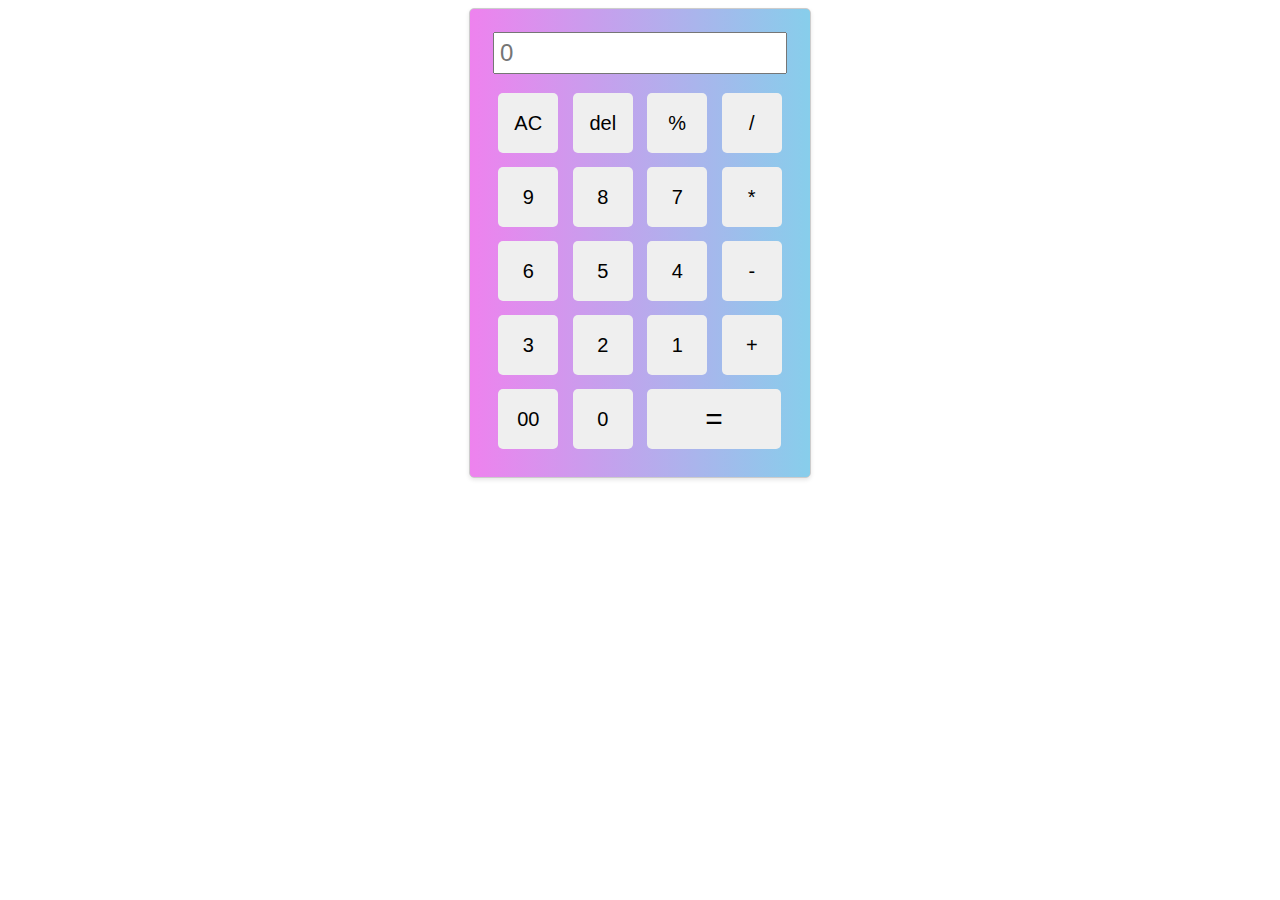
<file: calculator/index.html>
<!DOCTYPE html>
<html lang="en">
<head>
    <meta charset="UTF-8">
    <meta http-equiv="X-UA-Compatible" content="IE=edge">
    <meta name="viewport" content="width=device-width, initial-scale=1.0">
    <link rel="stylesheet" href="index.css">
    
    <title>CALCULATOR</title>
</head>
<body>
    <div class="calculator">
        <table class="table">
            <tr> 
                <td colspan="5"><input type="text" class="input" id="display" placeholder="0"></td>
            </tr>
            <tr>
                <td><button onclick="AC()">AC</button></td>
                <td><button onclick="del()">del</button></td>
                <td><button onclick="operator('%')">%</button></td>
                <td><button onclick="operator('/')">/</button></td>
            </tr>
            <tr>
                <td><button onclick="inputValue('9')">9</button></td>
                <td><button onclick="inputValue('8')">8</button></td>
                <td><button onclick="inputValue('7')">7</button></td>
                <td><button onclick="operator('*')">*</button></td>
            </tr>
            <tr>
                <td><button onclick="inputValue('6')">6</button></td>
                <td><button onclick="inputValue('5')">5</button></td>
                <td><button onclick="inputValue('4')">4</button></td>
                <td><button onclick="operator('-')">-</button></td>
            </tr>
            <tr>
                <td><button onclick="inputValue('3')">3</button></td>
                <td><button onclick="inputValue('2')">2</button></td>
                <td><button onclick="inputValue('1')">1</button></td>
                <td><button onclick="operator('+')">+</button></td>
            </tr>
            <tr>
                <td><button onclick="inputValue('00')">00</button></td>
                <td><button onclick="inputValue('0')">0</button></td>
                <td><button class="equal" onclick="equal()">=</button></td>
            </tr>
        </table>
    </div>
    <script src="index.js"></script>

</body>
</html>
</file>
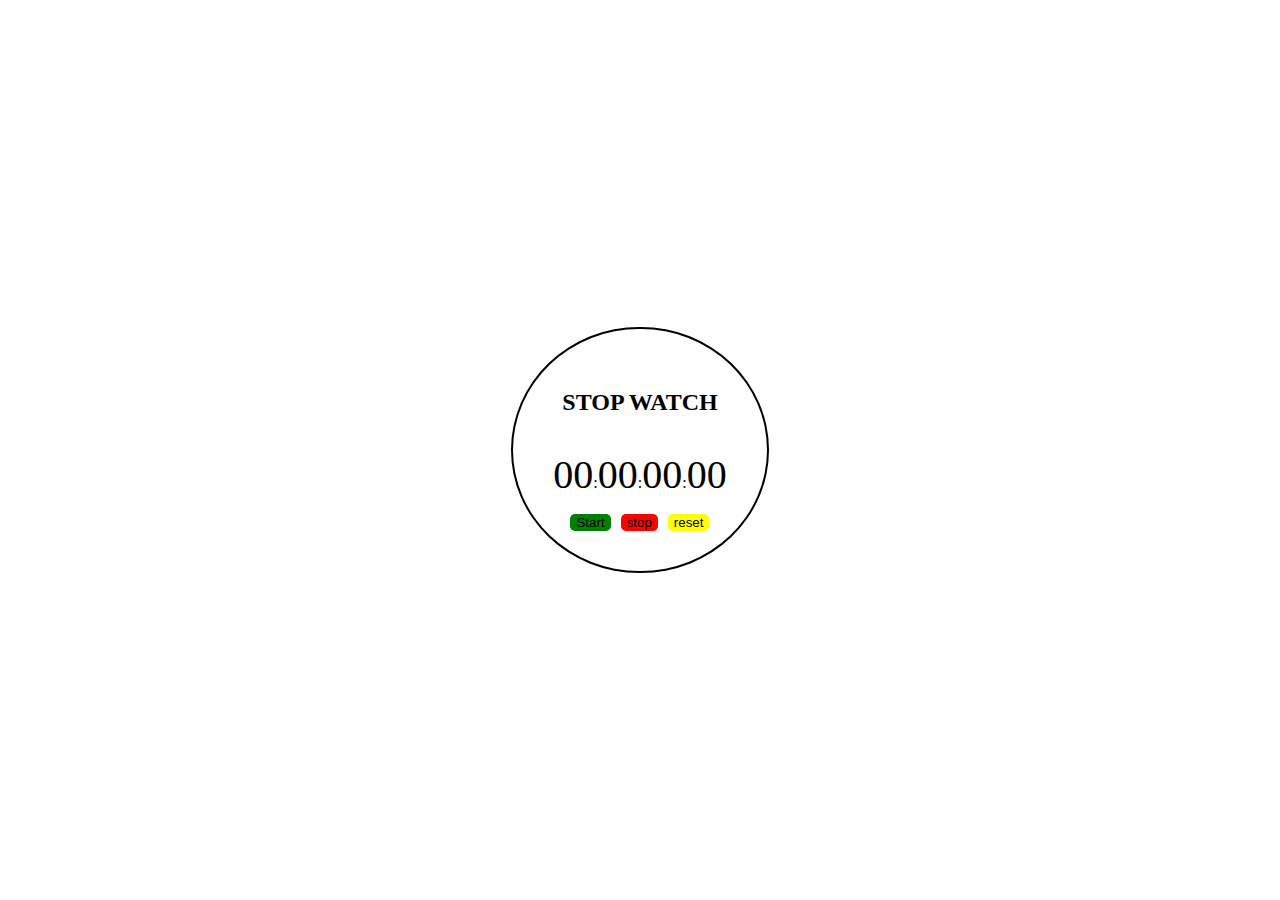
<file: StopWatch/index.html>
<!DOCTYPE html>
<html lang="en">
<head>
    <meta charset="UTF-8">
    <meta name="viewport" content="width=device-width, initial-scale=1.0">
    <title>Document</title>

   
      
        <style>
            body {
                margin: 0;
                padding: 0;
                display: flex;
                justify-content: center;
                align-items: center;
                height: 100vh;
            }
            
            #container {
                display: flex;
                flex-direction: column;
                justify-content: center;
                align-items: center;
                border: 2px solid black;
                padding: 40px;
                border-radius: 100%;
            }
            span{
                font-size: 40px;
            }
            button{
                 border-radius: 5px;
                 border: none;
                flex-direction: row;
                justify-content: center;
                align-items: center;
            }
           
            
        </style>
        
       
        
     

   
</head>
<body>
    <div id="container" >
        <h2>STOP WATCH</h2>
        <div id="stopWatch">
 			
   </div>

    </div>
    

   <script>
   let displayWatch=document.getElementById("stopWatch");

   displayWatch.innerHTML=`<div><p><span id="hrs">00</span>:<span id=mins>00</span>:<span id="secs">00</span>:<span id="ms">00</span></p>
<div style="display: flex;justify-content:center;gap:10px">
   <button style="background-color:green" id="start">Start</button>
    <button style="background-color:red" id="stop">stop</button> 
    <button style="background-color:yellow"  id="reset">reset</button> </div>
</div>`
 let shr=document.getElementById("hrs");
 let smin=document.getElementById("mins");
 let ssec=document.getElementById("secs");
 let sms=document.getElementById("ms");
 console.log(shr,smin,ssec,sms)

 let bstart=document.getElementById("start");
 let bstop=document.getElementById("stop");
 let breset=document.getElementById("reset");

 let hrs=min=sec=ms=0;
 let startTime;2

 bstart.addEventListener("click",function(){
    bstart.disabled = true;

    startTime=setInterval(()=>
    {
        ms++;
        if(ms==100)
        {
            sec++;
            ms=0;
        }
        if(sec==60)
        {
            min++;
            sec=0;
        }
        if(min==60)
        {
            hrs++;
            min=0;

        }


        updateTime();
    },10)
 })

 bstop.addEventListener("click",function(){
    bstart.disabled = false;

    clearInterval(startTime);
    updateTime();

 })

 breset.addEventListener("click",function(){
    bstart.disabled = false;

    clearInterval(startTime);
    hrs=min=sec=ms=0;
    updateTime();
    
 })

   function updateTime()
   {

    sms.innerHTML=ms<10?"0"+ms:ms;
    ssec.innerHTML=sec<10?"0"+sec:sec;
    smin.innerHTML=min<10?"0"+min:min;
    shr.innerHTML=hrs<10?"0"+hrs:hrs;


   }

   </script>
    

</body>
</html>
</file>
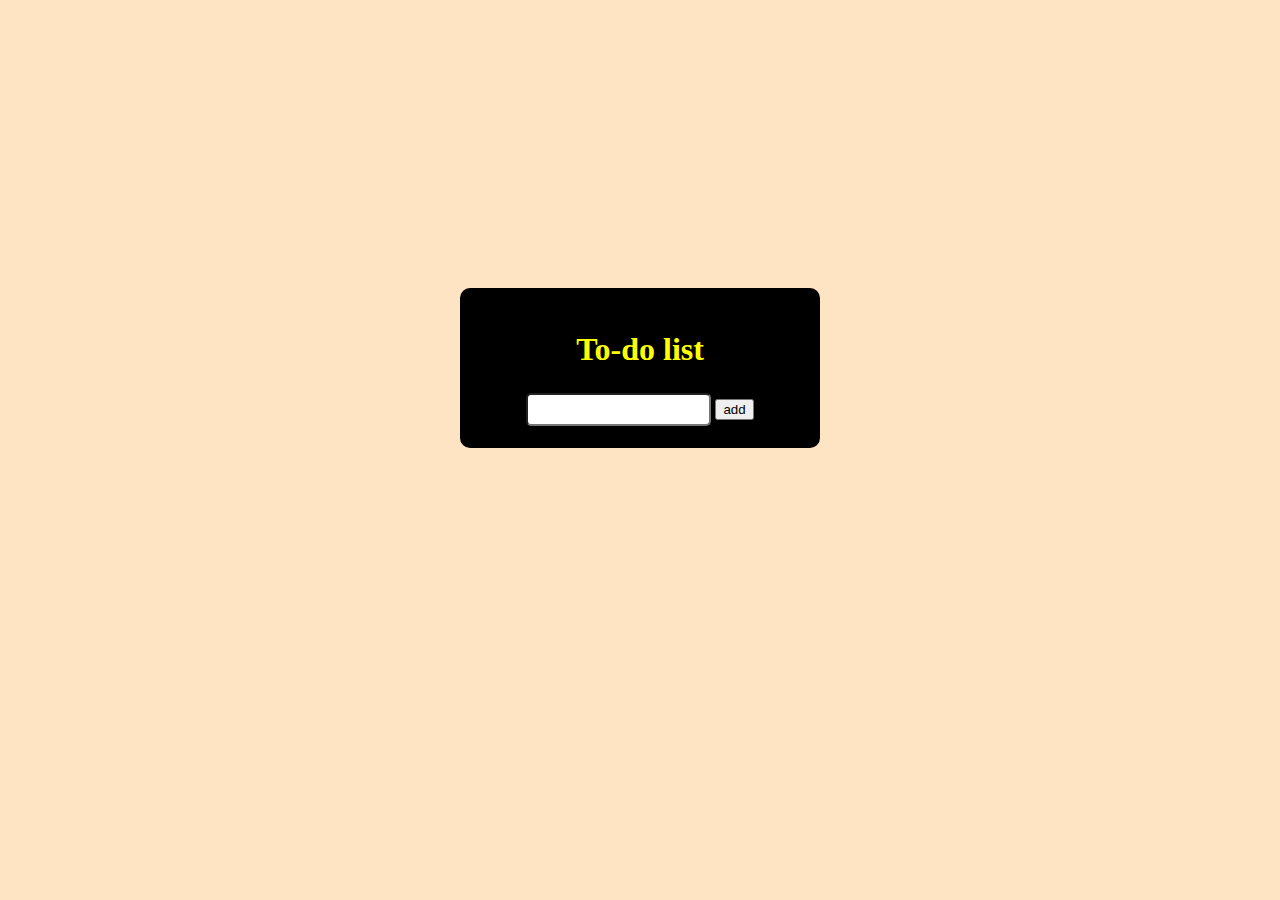
<file: To-do-List/index.html>
<!DOCTYPE html>
<html lang="en">
<head>
    <meta charset="UTF-8">
    <meta name="viewport" content="width=device-width, initial-scale=1.0">
    <title>Document</title>
</head>
<body>
    <style>
        body {
         background-color: bisque;
         display: flex;
         justify-content: center;
         align-items: center;
         height:80vh
     
       }
     
       .container {
         border-radius: 10px;
         width: 25%;
         padding:20px;
         border:2px solid black;
         text-align: center;
         background-color: black;
         
       }
       #list:hover
       {
         cursor: pointer;
         
       }
       h1{
         color:yellow;
       }
     
       #list
       {
         color: aliceblue;
         
       }
     
     button
     {
         margin-top: 10px;
         align-items: center;
     }
     input{
        height: 25px;
        padding: 2px;
        border-radius: 5px;
        outline: none;
     }
     </style>
     
     
     <body>
     
       <!-- html  -->
     <div class="container">
     
         <h1>To-do list</h1>
         <input type="text" id="input">
         <button onclick="add()">add</button>
     
         <div id="list">
     
         </div>
     
     
     </div>
         <!-- script -->
         <script>
     
         // get element 
             var inputItem=document.getElementById("input");
             var list=document.getElementById("list");
     
             
             function add()
             {
               // create element for list
                 var listItem =document.createElement("p");
                 listItem.innerHTML=inputItem.value;
                 list.append(listItem);  // list item store in list 
                 inputItem.value=" ";   // input value none after add button press
      
                 // using listener 
                 listItem.addEventListener('click',()=>{    
                 listItem.style.textDecoration="line-through";
                })
     
             listItem.addEventListener("dblclick",()=>{
                 listItem.remove();
                })
     
                
             }
     
             
         </script>
</body>
</html>
</file>
<file: calculator/index.css>
.calculator {
    width: 300px;
    margin:0 auto;
    text-align: center;
    padding: 20px;
    background: linear-gradient( to right,violet,skyblue);
    border: 1px solid #ccc;
    border-radius: 5px;
    box-shadow: 0 2px 4px rgba(0, 0, 0, 0.1);
    }
   
.input
{
    width:100%;
    padding: 5px;
    font-size: 24px;
    margin-bottom: 10px;
    box-sizing: border-box;
}
button
{
    width: 60px;
    height: 60px;
    font-size: 20px;
    margin:5px;
    border:none;
    border-radius: 5px;
    cursor:pointer;transition: background-color 0.2s;
}
   
button:hover {
    background-color: #ccc;
}
.equal
{
    width: 190%;
    font-size: 30px;
}
</file>
